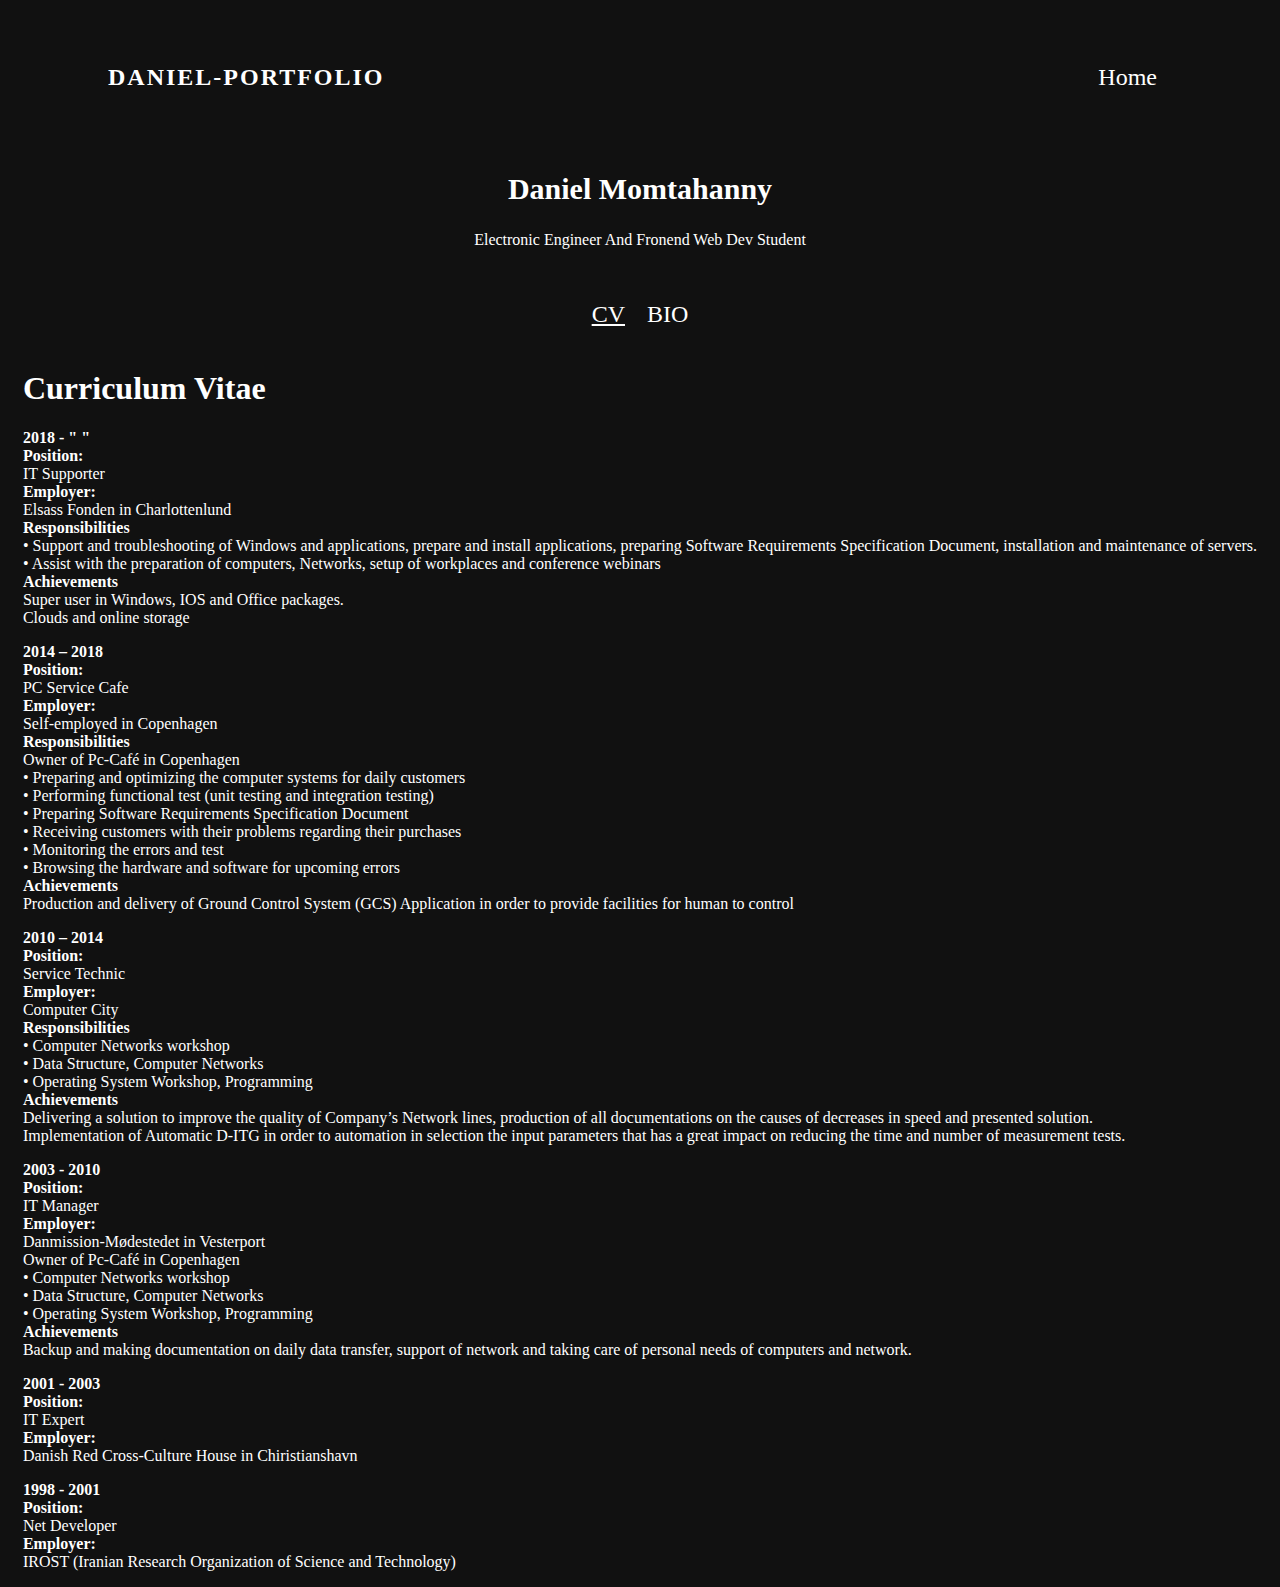
<file: Pages/about.html>
<!DOCTYPE html>
<html lang="">

<head>
    <meta charset="utf-8">
    <meta name="viewport" content="width=device-width, initial-scale=1.0">
    <title>About</title>
    <link rel="stylesheet" href="../CSS/about.css">
    <link rel="stylesheet" href="https://use.fontawesome.com/releases/v5.13.0/css/all.css" integrity="sha384-Bfad6CLCknfcloXFOyFnlgtENryhrpZCe29RTifKEixXQZ38WheV+i/6YWSzkz3V" crossorigin="anonymous">
</head>

<body>
    <header>
        <a href="../index.html" class="logo">Daniel-Portfolio</a>
        <div class="toggle"></div>
            <ul class="menu">
                <li><a href="../index.html" id="one">Home</a></li>
            </ul>
        
    </header>



    <main >
            <section class="work" id="work">
                <div class="content"></div>
                    <!-- <div class="workBox">
                        <img src="../images/Daniel.jpeg" alt="">
                        
                    
                    </div> -->
                <div class="heading">
                    <h2>Daniel Momtahanny</h2>
                    <p>Electronic Engineer And Fronend Web Dev Student </p>
                </div>
                </div>
                    </section>
                    
    <div id="menu">
                <nav>
            <ul class="items">
                
                <li><a id="myCV" href="#cv">CV</a></li>
                <li><a id="myBIO" href="#bio">BIO</a></li>
            </ul>
        </nav>
        <div id="content">
           
         <section  class="active" id="cv">
                <h1>
                    Curriculum Vitae
                </h1>
                <p>
                    <span>2018 - " "</span><br>
                    <span> Position:</span> <br>  IT Supporter<br>
                    <span> Employer: <br></span>Elsass Fonden in Charlottenlund<br>
                   <span>Responsibilities</span> <br>
•	Support and troubleshooting of Windows and applications, prepare and install applications, preparing Software Requirements Specification Document, installation and maintenance of servers.<br>
•	Assist with the preparation of computers, Networks, setup of workplaces and conference webinars<br>

        <span>Achievements</span><br>	Super user in Windows, IOS and Office packages.<br>
        Clouds and online storage

                </p>
            
                <p>
                    <span>2014 – 2018</span><br>
                    <span> Position:<br></span> PC Service Cafe<br>
                    <span> Employer:<br> </span>Self-employed in Copenhagen<br>
                    <span>Responsibilities</span> <br>
                    Owner of Pc-Café in Copenhagen<br>
                    •		Preparing and optimizing the computer systems for daily customers<br>
                    •		Performing functional test (unit testing and integration testing)<br>
                    •		Preparing Software Requirements Specification Document<br>
                    •		Receiving customers with their problems regarding their purchases<br>
                    •		Monitoring the errors and test<br>
                    •		Browsing the hardware and software for upcoming errors<br>
                    
 
         <span>Achievements</span><br>	Production and delivery of Ground Control System (GCS) Application in order to provide facilities for human to control
                </p>
              

                <p>
                    <span>2010 – 2014</span><br>
                    <span> Position:<br></span> Service Technic<br>
                    <span> Employer:<br> </span>Computer City <br>
                    <span>Responsibilities</span> <br>
                    •	Computer Networks workshop<br>
                    •	Data Structure, Computer Networks<br>
                    •	Operating System Workshop, Programming<br>


 
         <span>Achievements</span><br>	Delivering a solution to improve the quality of Company’s Network lines, production of all documentations on the causes of decreases in speed and presented solution.<br>
        
         Implementation of Automatic D-ITG in order to automation in selection the input parameters that has a great impact on reducing the time and number of measurement tests.
         
                </p>

                <p>
                    <span>2003 - 2010</span><br>
                    <span> Position:<br></span> IT Manager<br>
                    <span> Employer:<br> </span>Danmission-Mødestedet in Vesterport<br>
                    Owner of Pc-Café in Copenhagen<br>
                    •	Computer Networks workshop<br>
                    •	Data Structure, Computer Networks<br>
                    •	Operating System Workshop, Programming<br>
                    
                    
 
         <span>Achievements</span><br>	Backup and making documentation on daily data transfer, support of network and taking care of personal needs of computers and network.
                </p>

                <p>
                    <span>2001 - 2003</span><br>
                    <span> Position:<br></span>IT Expert<br>
                    <span> Employer:<br> </span>Danish Red Cross-Culture House in Chiristianshavn
                </p>
                    
                <p>
                    <span>1998 - 2001</span><br>
                    <span> Position:<br></span>Net Developer<br>
                    <span> Employer:<br> </span>IROST (Iranian Research Organization of Science and Technology)
                </p>


            </section>

            <section id="bio">
                <h1>
                   Biography
                </h1>
               
                <p>
                   I got my BA in Electronic and worked for many companies during last years.<br>
                   I am working for Elsassfonden as IT administrator right now.<br>
                   I got maried four years ago and have no children.<br>
                   I have no religion and believe in humanity.<br>
                   I am highly motivated individual with a passion for accuracy, innovation and learning new skills.<br>
                   Teamwork is one of my priorities, as I believe a good collaboration is the recipe of successful processes. I am ethical, result oriented and responsible.<br>
                   The mood is always high and the energy is in the top. Illness absence has been at 0% for the last many years and I am a healthy person.<br>
                   I have always had a stable meeting. My goal is to go more further where I can build long-term and constructive cooperation. It is my wish to use my education and my qualifications as best as possible.<br>
                   I would like to educate myself professionally and humanly.
                   
                   </p>

                  
                <h5>
                    •	Engaging in most phases of the hardware development life cycle including Analysis, Design, Implementation, Test and Deployment<br>
                    •	Engage individuals in teamwork, keep the project in line with goals and meet deadlines<br>
                    •	Knowledge and experience on methods for optimization problems<br>
                    •	A disciplined person with adaptive personality as well as an analytical mind. Self-motivated, quick learner, independent and ability to work under pressure and tight deadline.<br>
                     • Languages: I love exploring cultures and Languages.<br>
                     • Reading and study: I like reading book in my free time and doing research.<br>
                     • Sports: walking, running, swimming, and Badminton.<br>
                     • Music: I love listening to music especially pop and pop rock music.<br>
                     • Sociability: I like participating in Meetup events in which I can extend my network and make new friends.<br>
                     • Driving License: A and B category


                </h5>

                <h4>
                    As an Electronic engineer with nine years of experience in hardware.<br>
                    Now combined my background with frontend web development and academic training,<br>
                    provides solid experience as well as a specialized skill set to assist companies through technical development and growth.
                </h4><br>

                <h1>
                    Academic Education
                 </h1>
                 <p>
                    <span>2019 - " "</span><br>
                    <span> Education:</span> <br> Fronend Web Developer<br>
                    <span> Place: <br></span>KEA<br>
                </p>
                <p>
                    <span>2005 - 2008</span><br>
                    <span> Education:</span> <br> IT<br>
                    <span> Place: <br></span>DTU<br>
                </p>
                <p>
                    <span>1996 - 1999</span><br>
                    <span> Education:</span> <br> Electronic Engineering<br>
                    <span> Place: <br></span>Azad University Of Iran<br>
                </p>

               </section>
            
        </div>
        
                                </div>

                                  
                                             
    </main>
    <!-- <footer>
        <p>&copy; All rights reserved, Daniel Momtahanny</p>
    </footer>   -->


   

    <button onclick="scrollToTop()" id="scroll" title="Go to top">
        <svg class="triangle" width="30px" height="25px" viewBox="0 0 400 300">

            <path d="M 400 400 L 10 400 L 200 10 z" />

        </svg><br>
    </button>

  
    
  
<script src="../JS/script.js"></script>
<script src="../JS/about.js"></script>

</body>

</html>
</file>
<file: CSS/about.css>
* {
  box-sizing: border-box;
}

html {
  scroll-behavior: smooth;
}

body {
  background-color: #111;
  color: #fff;
}

.triangle {
  fill: white;
}

#scroll {
  display: none;
  position: fixed;
  bottom: 20px;
  right: 15px;
  z-index: 99;
  border: none;
  outline: none;
  background-color: transparent;
  color: black;
  cursor: pointer;
  padding: 2px;
  border-radius: 10px;
  font-size: 18px;
}

.triangle:hover {
  transition: 0.2s ease-in;
  fill: rgb(31, 76, 154);
}

header {
  position: static;
  top: 0;
  left: 0;
  width: 100%;
  padding: 40px 100px;
  z-index: 1000;
  display: flex;
  justify-content: space-between;
  align-items: center;
  transition: 0.5s;
}

header.sticky {
  background-color: gray;
  padding: 20px 100px;
  box-shadow: 0 5px 20px rgba(0, 0, 0, 0.1);
}

header .logo {
  color: #fff;
  font-size: 24px;
  text-transform: uppercase;
  text-decoration: none;
  font-weight: 700;
  letter-spacing: 2px;
}

header.sticky .logo {
  color: #fff;
}

header ul {
  position: relative;
  display: flex;
}

header ul li {
  position: relative;
  list-style: none;
}

header ul li a {
  position: relative;
  display: inline-block;
  margin: 0 15px;
  color: #fff;
  text-decoration: none;
}

header.sticky ul li a {
  color: #fff;
}
header.sticky ul li a:hover {
  border-bottom: 1px solid black;
}
header ul li a:hover {
  border-bottom: 1px solid #fff;
}

header ul li a,
header .logo {
  color: #fff;
  font-size: 24px;
}

footer {
  text-align: center;
}

.heading {
  width: 100%;
  text-align: center;
  margin-bottom: 30px;
  color: #fff;
}

.heading h2 {
  font-weight: 600;
  font-size: 30px;
}

.content {
  display: flex;
  justify-content: space-between;
}

.work .content {
  display: flex;
  justify-content: space-evenly;
  flex-wrap: wrap;
  flex-direction: row;
}

.work .content .workBox {
  max-width: 50%;
  padding: 0px;
  margin: 0px;
  position: relative;
}
.work .content .workBox img {
  width: 100%;
}

p span {
  font-weight: 700;
}
.items {
  text-align: center;
  display: flex;
  flex-flow: row;
  align-self: flex-start;
  justify-content: center;
  width: 100%;
}

main ul {
  display: flex;
  flex-flow: row;
  justify-content: flex-end;
  list-style-type: none;
  margin: 0px;
  padding: 0;
  overflow: hidden;
  font-size: 24px;
}

main ul li {
  display: list-item;
  list-style: none;
  padding: 10px;
  margin: 0 1px;
}

main li a {
  min-width: 100px;
  height: 50px;
  text-align: center;
  line-height: 50px;
  color: white;
  font-weight: inherit;
  text-decoration: none;
}

main li:hover a {
  transition: 0.3s;
  color: rgb(31, 76, 154);
  text-decoration: underline;
}

#menu section.active {
  opacity: 1;
  transform: translateX(0);
}

#menu section:not(.active) {
  opacity: 0;
  transform: translateX(-100%);
}

#menu section {
  transition: opacity 2s, transform 1s;
}
#content {
  position: relative;
  display: flex;
  justify-content: center;
  align-items: center;
}
#bio {
  position: absolute;
  top: 100%;
}

#cv {
  position: absolute;
  top: 100%;
}

footer {
  position: relative;
}
footer p {
  position: absolute;
  bottom: -500px;
  text-align: center;
  left: 50%;
  transform: translate(-50%, -50%);
}

#myCV {
  text-decoration: underline;
}

/* Responsiveness */

@media (max-width: 991px) {
  header,
  header.sticky {
    padding: 20px 20px;
    z-index: 1000;
  }

  header ul li a,
  header .logo {
    color: white;
    font-size: 20px;
    margin: 10px;
  }
  .work .content .workBox {
    max-width: 50%;
    padding: 20px;
    margin: 20px;
    position: relative;
  }
  footer p {
    bottom: -700px;
  }
}

@media (max-width: 600px) {
  header,
  header.sticky {
    padding: 20px 20px;
  }
  .heading h2 {
    margin-top: 0%;
    font-weight: 400;
  }

  .work .content .workBox {
    max-width: 70%;
  }
  footer p {
    bottom: -900px;
  }
}
</file>
